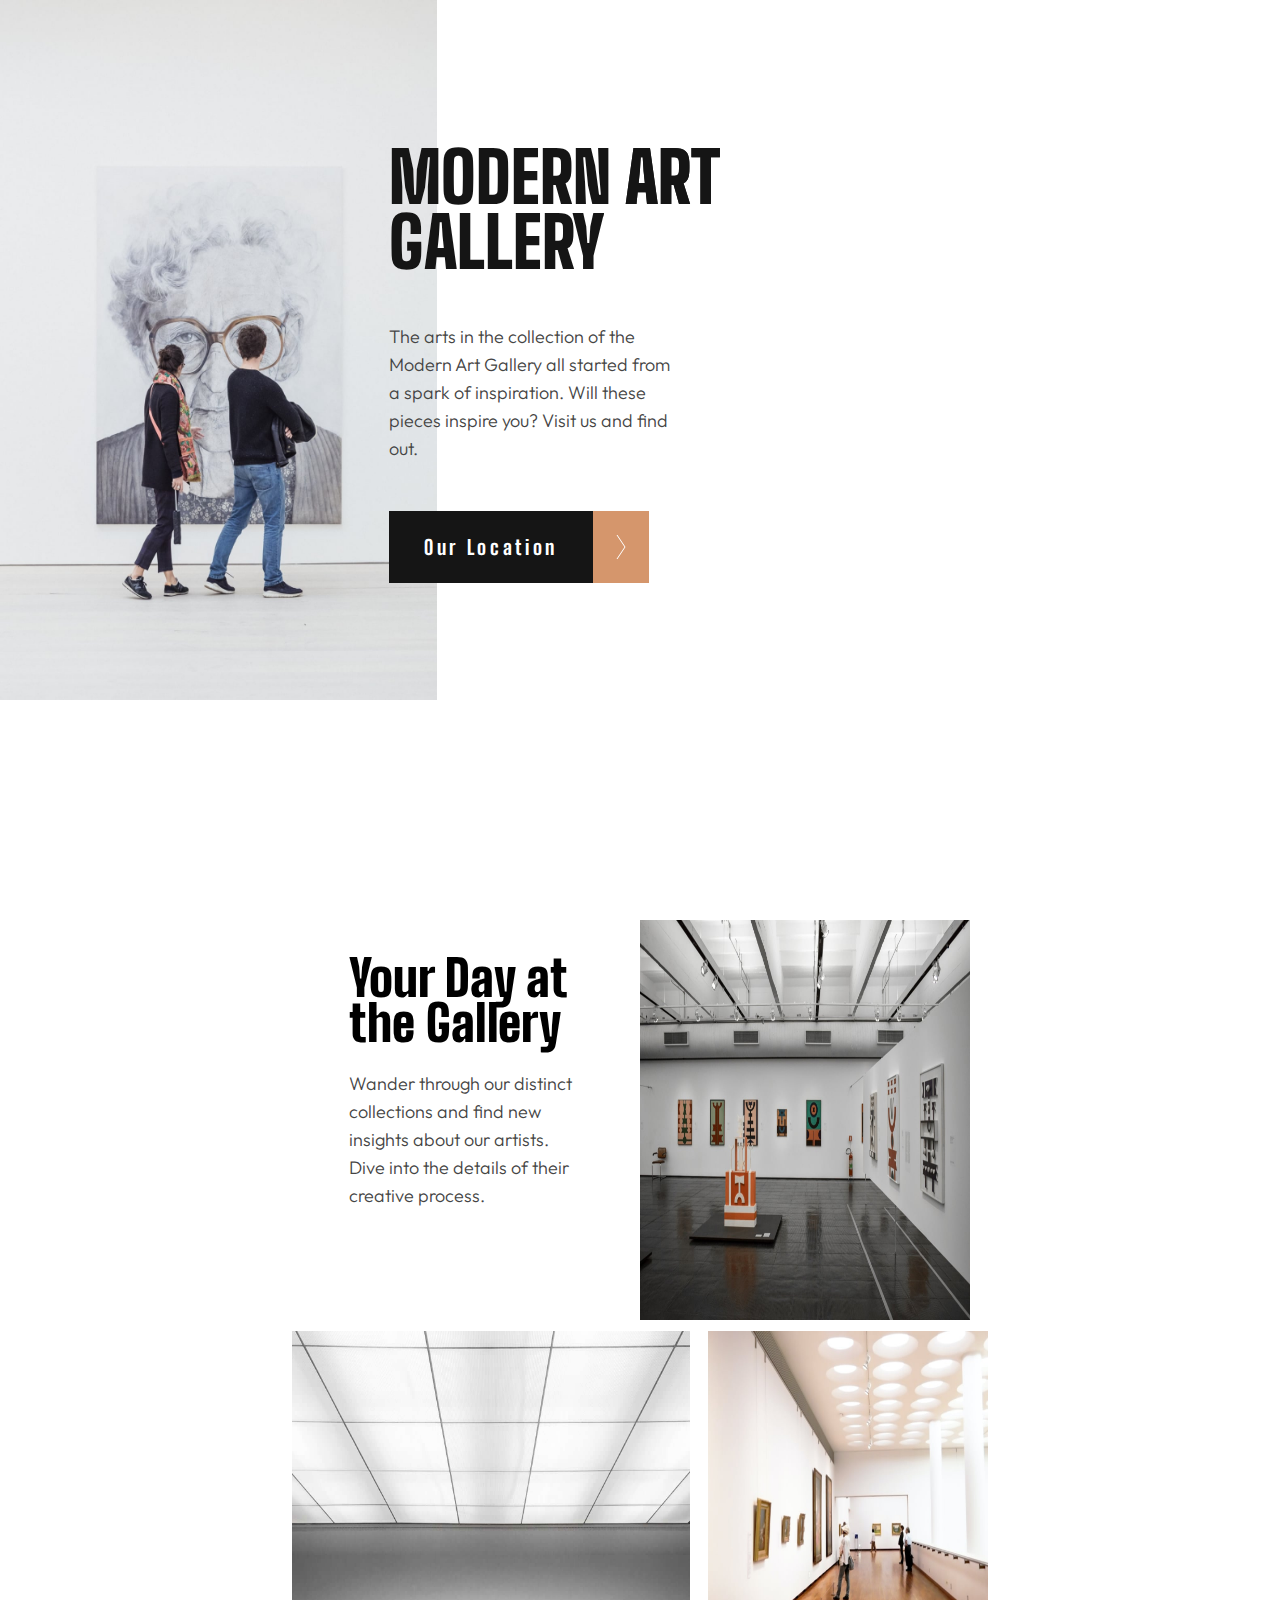
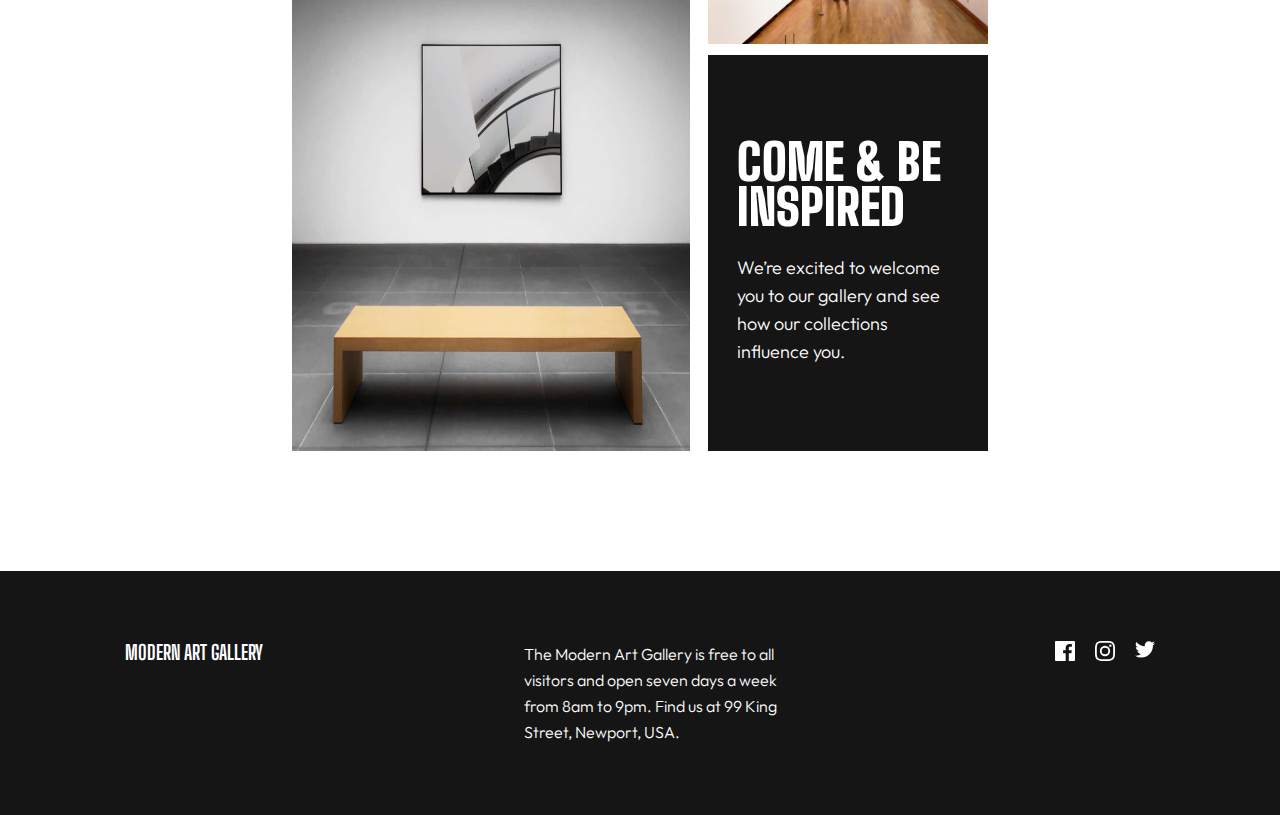
<file: index.html>
<!DOCTYPE html>
<html lang="en">
<head>
  <meta charset="UTF-8">
  <meta name="viewport" content="width=device-width, initial-scale=1.0">

  <link rel="icon" type="image/png" sizes="32x32" href="./assets/favicon-32x32.png">
  <link rel="stylesheet" href="./style.css">
  <title>Frontend Mentor | Art gallery website</title>
</head>
<body>
  <div class="container">
    <div class="inner"><div class="black-box"></div><img class="img-hero" src="./assets/desktop/image-hero@2x.jpg" alt=""><img class="mobile" src="./assets/mobile/image-hero@2x.jpg" alt=""></div>
 <h1>MODERN
  ART GALLERY</h1>
<div class="information"><p>The arts in the collection of the Modern Art Gallery all started from
   a spark of inspiration. 
   Will these pieces inspire you? Visit 
   us and find out.</p><div class="btn-box"><a href="location.html">Our Location</a><div class="arrow-icon"><svg width="10" height="24" xmlns="http://www.w3.org/2000/svg"><path stroke="#FFF" fill="none" d="m1 0 8 12-8 12"/></svg>
  
    </div></div></div>
</div>

<div class="Gallery"><div><h2>Your Day at the Gallery</h2><p>Wander through our distinct collections and
   find new insights about 
  our artists. Dive into the details
   of their creative process.</p></div><img src="./assets/desktop/image-grid-1@2x.jpg" alt=""></div>

   <div class="grid"><img class="img1" src="./assets/desktop/image-grid-2@2x.jpg" alt="">
    <div class="hor"><img class="img2" src="./assets/desktop/image-grid-3@2x.jpg" alt=""><img class="img2-tablet" src="./assets/tablet/image-grid-3.jpg" alt="">
    <div class="block"><h2>COME & BE INSPIRED</h2><p>We’re excited to welcome you to our gallery 
      and see how our collections influence you.</p></div></div></div>
      <footer>
        <div class="foot-cont"><h3>MODERN ART GALLERY</h3><p>The Modern Art Gallery is free to all visitors and
           open seven days a week from 8am to 9pm.
            Find us at 99 King Street, Newport, USA.</p><div class="icons"><svg width="20" height="20" xmlns="http://www.w3.org/2000/svg"><path d="M18.896 0H1.104C.494 0 0 .494 0 1.104v17.793C0 19.506.494 20 1.104 20h9.58v-7.745H8.076V9.237h2.606V7.01c0-2.583 1.578-3.99 3.883-3.99 1.104 0 2.052.082 2.329.119v2.7h-1.598c-1.254 0-1.496.597-1.496 1.47v1.928h2.989l-.39 3.018h-2.6V20h5.098c.608 0 1.102-.494 1.102-1.104V1.104C20 .494 19.506 0 18.896 0Z" fill="#FFF"/></svg>
              
              <svg width="20" height="20" xmlns="http://www.w3.org/2000/svg"><path d="M10 1.802c2.67 0 2.987.01 4.042.059 2.71.123 3.975 1.409 4.099 4.099.048 1.054.057 1.37.057 4.04 0 2.672-.01 2.988-.057 4.042-.124 2.687-1.387 3.975-4.1 4.099-1.054.048-1.37.058-4.041.058-2.67 0-2.987-.01-4.04-.058-2.718-.124-3.977-1.416-4.1-4.1-.048-1.054-.058-1.37-.058-4.041 0-2.67.01-2.986.058-4.04.124-2.69 1.387-3.977 4.1-4.1 1.054-.048 1.37-.058 4.04-.058ZM10 0C7.284 0 6.944.012 5.877.06 2.246.227.227 2.242.061 5.877.01 6.944 0 7.284 0 10s.012 3.057.06 4.123c.167 3.632 2.182 5.65 5.817 5.817 1.067.048 1.407.06 4.123.06s3.057-.012 4.123-.06c3.629-.167 5.652-2.182 5.816-5.817.05-1.066.061-1.407.061-4.123s-.012-3.056-.06-4.122C19.777 2.249 17.76.228 14.124.06 13.057.01 12.716 0 10 0Zm0 4.865a5.135 5.135 0 1 0 0 10.27 5.135 5.135 0 0 0 0-10.27Zm0 8.468a3.333 3.333 0 1 1 0-6.666 3.333 3.333 0 0 1 0 6.666Zm5.338-9.87a1.2 1.2 0 1 0 0 2.4 1.2 1.2 0 0 0 0-2.4Z" fill="#FFF"/></svg>
              <svg width="20" height="17" xmlns="http://www.w3.org/2000/svg"><path d="M20 2.172a8.192 8.192 0 0 1-2.357.646 4.11 4.11 0 0 0 1.805-2.27 8.22 8.22 0 0 1-2.606.996A4.096 4.096 0 0 0 13.847.248c-2.65 0-4.596 2.472-3.998 5.037A11.648 11.648 0 0 1 1.392 1a4.109 4.109 0 0 0 1.27 5.478 4.086 4.086 0 0 1-1.858-.513c-.045 1.9 1.318 3.679 3.291 4.075a4.113 4.113 0 0 1-1.853.07 4.106 4.106 0 0 0 3.833 2.849A8.25 8.25 0 0 1 0 14.658a11.616 11.616 0 0 0 6.29 1.843c7.618 0 11.923-6.434 11.663-12.205A8.354 8.354 0 0 0 20 2.172Z" fill="#FFF"/></svg></div></div>
      </footer>
</body>
</html>
</file>
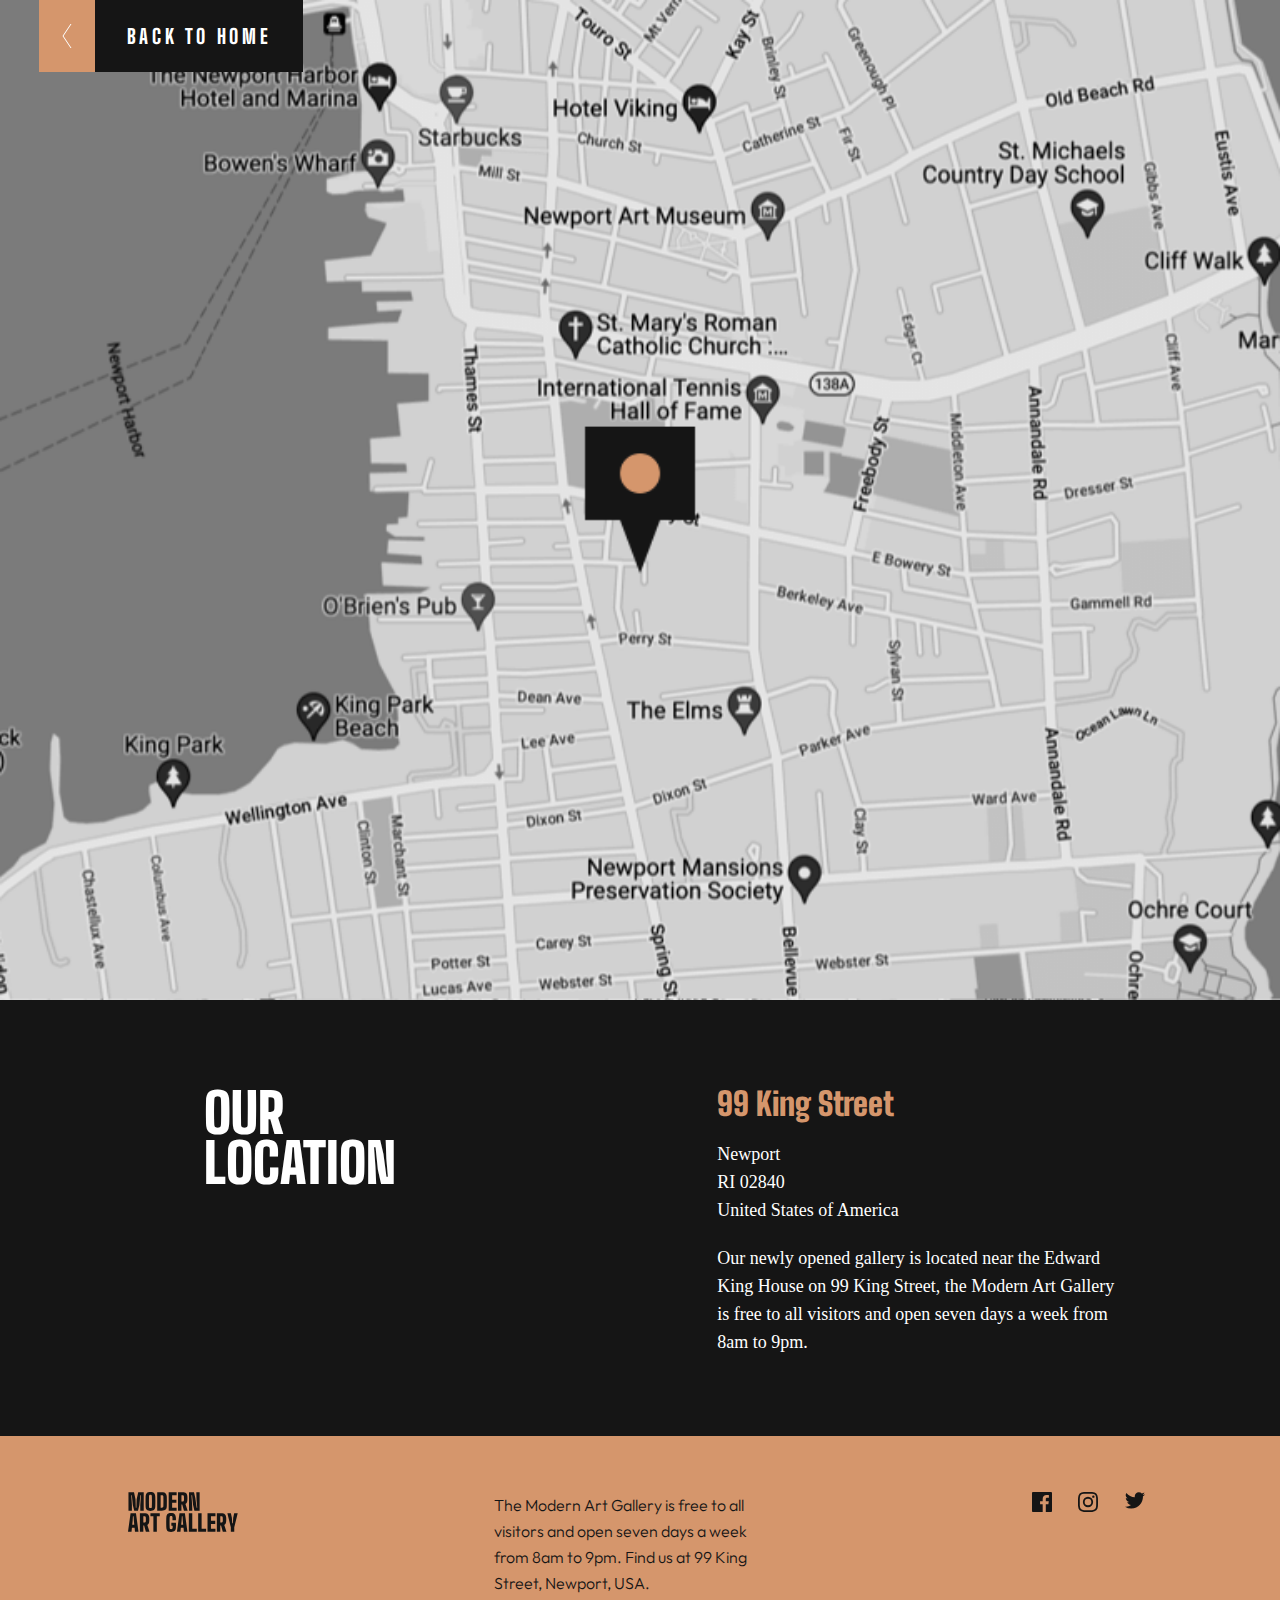
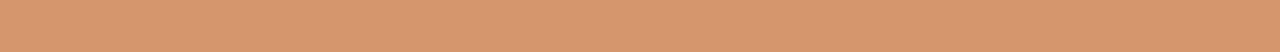
<file: location.html>
<!DOCTYPE html>
<html lang="en">
  <head>
    <meta charset="UTF-8" />
    <meta name="viewport" content="width=device-width, initial-scale=1.0" />
    <link rel="stylesheet" href="./location.css" />

    <link
      rel="icon"
      type="image/png"
      sizes="32x32"
      href="./assets/favicon-32x32.png"
    />

    <title>Frontend Mentor | Art gallery website</title>
  </head>
  <body>
    <div class="map">
      <img class="photo" src="./assets/desktop/image-map@2x.png" alt="" />
      <img class="photo-t" src="./assets/tablet/image-map.png" alt="" />
      <img class="photo-m" src="./assets/tablet/image-map@2x.png" alt="" />
    </div>
    <div class="button">
      <div class="arrow-icon">
        <svg width="10" height="24" xmlns="http://www.w3.org/2000/svg">
          <path stroke="#FFF" fill="none" d="M9 24 1 12 9 0" />
        </svg>
      </div>
      <a href="index.html">BACK TO HOME</a>
    </div>

    <section class="sec1">
      <h1>OUR LOCATION</h1>
      <div class="address">
        <h3>99 King Street</h3>
        <span>Newport </span><span>RI 02840</span
        ><span>United States of America</span>
        <p>
          Our newly opened gallery is located near the Edward King House on 99
          King Street, the Modern Art Gallery is free to all visitors and open
          seven days a week from 8am to 9pm.
        </p>
      </div>
    </section>

    <footer>
      <div class="foot-cont">
        <svg
          width="160"
          height="58"
          viewBox="0 0 160 58"
          fill="none"
          xmlns="http://www.w3.org/2000/svg"
        >
          <path
            fill-rule="evenodd"
            clip-rule="evenodd"
            d="M32.6626 27.3858C35.1117 27.3858 36.8706 26.8681 37.9393 25.8328C39.0081 24.7975 39.5869 23.0775 39.676 20.6729C39.7651 18.491 39.8096 16.1699 39.8096 13.7096C39.8096 11.2493 39.7651 8.90595 39.676 6.67946C39.5869 4.29712 39.0081 2.58829 37.9393 1.55298C36.8706 0.517658 35.1117 0 32.6626 0C30.2134 0 28.4378 0.517658 27.3357 1.55298C26.2336 2.58829 25.6603 4.29712 25.6157 6.67946C25.5712 8.86142 25.5489 11.1937 25.5489 13.6762L25.5493 14.2059C25.5522 16.4911 25.5744 18.6468 25.6157 20.6729C25.6603 23.0775 26.2336 24.7975 27.3357 25.8328C28.4378 26.8681 30.2134 27.3858 32.6626 27.3858ZM5.67754 27.0518V18.8361L4.74242 4.74242H5.61075L7.04683 19.1701L9.08407 27.0518H14.461L16.5317 19.1701L17.9344 4.74242H18.8361L17.8676 18.8361V27.0518H22.8772V0.333973H14.8618L12.6242 10.4534L12.2234 22.6434H11.3551L10.9209 10.4534L8.7167 0.333973H0.667946V27.0518H5.67754ZM30.6253 21.6081C30.6699 22.7436 31.3489 23.3113 32.6626 23.3113C33.9539 23.3113 34.6219 22.7436 34.6664 21.6081C34.7109 20.4726 34.7499 19.2257 34.7833 17.8676C34.8167 16.5094 34.8334 15.1123 34.8334 13.6762C34.8334 12.2401 34.8167 10.843 34.7833 9.48484C34.7499 8.12668 34.7109 6.87985 34.6664 5.74434C34.6219 4.63109 33.9539 4.07447 32.6626 4.07447C31.3489 4.07447 30.6699 4.63109 30.6253 5.74434C30.5808 6.87985 30.5474 8.12668 30.5251 9.48484C30.5029 10.843 30.4917 12.2401 30.4917 13.6762C30.4917 15.1123 30.5029 16.5094 30.5251 17.8676C30.5474 19.2257 30.5808 20.4726 30.6253 21.6081ZM49.261 27.0518C51.777 27.0518 53.5916 26.5175 54.7048 25.4488C55.818 24.38 56.3969 22.6211 56.4415 20.172C56.486 18.6134 56.5138 17.1384 56.525 15.7468C56.5361 14.3553 56.5361 12.9637 56.525 11.5722C56.5138 10.1806 56.486 8.7167 56.4415 7.18042C56.3969 4.73129 55.818 2.97793 54.7048 1.92035C53.5916 0.862764 51.777 0.333973 49.261 0.333973H42.4814V27.0518H49.261ZM47.491 22.6434H49.261C50.6637 22.6434 51.3873 22.02 51.4319 20.7731C51.5654 16.0307 51.5654 11.2994 51.4319 6.57927C51.3873 5.3547 50.6637 4.74242 49.261 4.74242H47.491V22.6434ZM70.7355 27.0518V22.6434H64.1896V15.6633H70.4015V11.2549H64.1896V4.74242H70.7355V0.333973H59.18V27.0518H70.7355ZM77.7489 18.0345V27.0518H72.7393V0.333973H79.185C81.6787 0.333973 83.4766 0.840499 84.5787 1.85355C85.6808 2.8666 86.2764 4.5309 86.3655 6.84645C86.3877 7.46987 86.4044 8.01536 86.4156 8.48292C86.4267 8.95048 86.4267 9.41804 86.4156 9.8856C86.4044 10.3532 86.3877 10.8987 86.3655 11.5221C86.3209 12.9693 86.076 14.1549 85.6307 15.0789C85.1854 16.0029 84.5063 16.7098 83.5935 17.1996L86.7328 27.0518H81.4227L78.8845 18.0345H77.7489ZM79.185 13.6261H77.7489V4.74242H79.185C80.5655 4.74242 81.2891 5.3547 81.3559 6.57927C81.4672 8.31593 81.4672 10.0526 81.3559 11.7893C81.2891 13.0138 80.5655 13.6261 79.185 13.6261ZM93.1451 16.7988L93.5793 27.0518H88.7367V0.333973H95.9839L97.9877 8.85029L99.8246 22.6434H100.693L99.7578 11.7893L99.357 0.333973H104.2V27.0518H96.585L94.5812 18.3017L93.2119 4.70902H92.2768L93.1451 16.7988ZM5.14319 57.666L5.71094 52.0887H9.58503L10.1528 57.666H15.296L11.5889 30.9482H3.7071L0 57.666H5.14319ZM6.1785 47.6802H9.11747L8.51632 41.7689L8.11555 35.3566H7.18042L6.77965 41.7689L6.1785 47.6802ZM22.3094 57.666V48.6488H23.4449L25.9831 57.666H31.2933L28.1539 47.8138C29.0668 47.324 29.7459 46.6171 30.1912 45.6931C30.6365 44.7691 30.8814 43.5835 30.9259 42.1363C30.9482 41.5129 30.9649 40.9674 30.976 40.4998C30.9871 40.0322 30.9871 39.5647 30.976 39.0971C30.9649 38.6296 30.9482 38.0841 30.9259 37.4607C30.8369 35.1451 30.2413 33.4808 29.1392 32.4678C28.037 31.4547 26.2392 30.9482 23.7455 30.9482H17.2998V57.666H22.3094ZM22.3094 44.2403H23.7455C25.1259 44.2403 25.8495 43.628 25.9163 42.4035C26.0276 40.6668 26.0276 38.9301 25.9163 37.1935C25.8495 35.9689 25.1259 35.3566 23.7455 35.3566H22.3094V44.2403ZM41.947 57.666V35.3566H46.2219V30.9482H32.6292V35.3566H36.9374V57.666H41.947ZM67.9301 56.447C66.8392 57.4823 65.1025 58 62.7202 58C61.0503 58 59.7088 57.7718 58.6958 57.3154C57.6827 56.8589 56.9424 56.1409 56.4749 55.1612C56.0073 54.1816 55.7401 52.8902 55.6733 51.2871C55.6511 50.352 55.6288 49.2889 55.6065 48.0977C55.5843 46.9065 55.5731 45.6708 55.5731 44.3906C55.5731 43.1104 55.5843 41.8802 55.6065 40.7002C55.6288 39.5202 55.6511 38.4848 55.6733 37.5942C55.7401 35.9021 56.0129 34.544 56.4916 33.5198C56.9702 32.4956 57.7161 31.7553 58.7292 31.2988C59.7422 30.8424 61.0726 30.6142 62.7202 30.6142C65.058 30.6142 66.7612 31.1319 67.8299 32.1672C68.8987 33.2025 69.5109 34.9113 69.6668 37.2937C69.7113 37.8058 69.7336 38.418 69.7336 39.1305C69.7336 39.843 69.7113 40.4553 69.6668 40.9674H64.6572C64.7017 40.344 64.724 39.5758 64.724 38.663C64.724 37.7501 64.7017 36.982 64.6572 36.3585C64.5904 35.2453 63.9447 34.6887 62.7202 34.6887C61.4288 34.6887 60.7497 35.2453 60.6829 36.3585C60.5939 37.9171 60.5326 39.6315 60.4992 41.5017C60.4658 43.372 60.4658 45.2367 60.4992 47.0958C60.5326 48.9549 60.5939 50.6637 60.6829 52.2223C60.7497 53.3578 61.4288 53.9255 62.7202 53.9255C63.3658 53.9255 63.8779 53.7808 64.2564 53.4914C64.6349 53.2019 64.8465 52.7789 64.891 52.2223C64.9132 51.9551 64.9299 51.6155 64.9411 51.2036C64.9522 50.7917 64.9522 50.3743 64.9411 49.9512C64.9299 49.5282 64.9132 49.1942 64.891 48.9493H63.0541V44.6077H69.767C69.8115 45.6319 69.8282 46.7451 69.8171 47.9474C69.8059 49.1497 69.7781 50.263 69.7336 51.2871C69.6223 53.6917 69.0211 55.4117 67.9301 56.447ZM76.3129 57.666L76.8806 52.0887H80.7547L81.3225 57.666H86.4656L82.7585 30.9482H74.8768L71.1697 57.666H76.3129ZM77.3482 47.6802H80.2871L79.686 41.7689L79.2852 35.3566H78.3501L77.9493 41.7689L77.3482 47.6802ZM100.058 57.666V53.2576H93.4791V30.9482H88.4695V57.666H100.058ZM113.651 53.2576V57.666H102.062V30.9482H107.072V53.2576H113.651ZM127.21 57.666V53.2576H120.664V46.2775H126.876V41.8691H120.664V35.3566H127.21V30.9482H115.655V57.666H127.21ZM134.224 48.6488V57.666H129.214V30.9482H135.66C138.154 30.9482 139.951 31.4547 141.054 32.4678C142.156 33.4808 142.751 35.1451 142.84 37.4607C142.863 38.0841 142.879 38.6296 142.89 39.0971C142.902 39.5647 142.902 40.0322 142.89 40.4998C142.879 40.9674 142.863 41.5129 142.84 42.1363C142.796 43.5835 142.551 44.7691 142.106 45.6931C141.66 46.6171 140.981 47.324 140.068 47.8138L143.208 57.666H137.898L135.359 48.6488H134.224ZM135.66 44.2403H134.224V35.3566H135.66C137.04 35.3566 137.764 35.9689 137.831 37.1935C137.942 38.9301 137.942 40.6668 137.831 42.4035C137.764 43.628 137.04 44.2403 135.66 44.2403ZM154.563 51.2871V57.666H149.553V51.2871L149.186 49.7843L144.544 30.9482H149.653L151.089 37.4273L151.59 45.2756H152.526L153.026 37.4273L154.463 30.9482H159.572L154.93 49.7509L154.563 51.2871Z"
            fill="#151515"
          />
        </svg>
        <p>
          The Modern Art Gallery is free to all visitors and open seven days a
          week from 8am to 9pm. Find us at 99 King Street, Newport, USA.
        </p>
        <div class="icon">
          <svg width="20" height="20" xmlns="http://www.w3.org/2000/svg">
            <path
              d="M18.896 0H1.104C.494 0 0 .494 0 1.104v17.793C0 19.506.494 20 1.104 20h9.58v-7.745H8.076V9.237h2.606V7.01c0-2.583 1.578-3.99 3.883-3.99 1.104 0 2.052.082 2.329.119v2.7h-1.598c-1.254 0-1.496.597-1.496 1.47v1.928h2.989l-.39 3.018h-2.6V20h5.098c.608 0 1.102-.494 1.102-1.104V1.104C20 .494 19.506 0 18.896 0Z"
              fill="#151515"
            />
          </svg>
          <svg width="20" height="20" xmlns="http://www.w3.org/2000/svg">
            <path
              d="M10 1.802c2.67 0 2.987.01 4.042.059 2.71.123 3.975 1.409 4.099 4.099.048 1.054.057 1.37.057 4.04 0 2.672-.01 2.988-.057 4.042-.124 2.687-1.387 3.975-4.1 4.099-1.054.048-1.37.058-4.041.058-2.67 0-2.987-.01-4.04-.058-2.718-.124-3.977-1.416-4.1-4.1-.048-1.054-.058-1.37-.058-4.041 0-2.67.01-2.986.058-4.04.124-2.69 1.387-3.977 4.1-4.1 1.054-.048 1.37-.058 4.04-.058ZM10 0C7.284 0 6.944.012 5.877.06 2.246.227.227 2.242.061 5.877.01 6.944 0 7.284 0 10s.012 3.057.06 4.123c.167 3.632 2.182 5.65 5.817 5.817 1.067.048 1.407.06 4.123.06s3.057-.012 4.123-.06c3.629-.167 5.652-2.182 5.816-5.817.05-1.066.061-1.407.061-4.123s-.012-3.056-.06-4.122C19.777 2.249 17.76.228 14.124.06 13.057.01 12.716 0 10 0Zm0 4.865a5.135 5.135 0 1 0 0 10.27 5.135 5.135 0 0 0 0-10.27Zm0 8.468a3.333 3.333 0 1 1 0-6.666 3.333 3.333 0 0 1 0 6.666Zm5.338-9.87a1.2 1.2 0 1 0 0 2.4 1.2 1.2 0 0 0 0-2.4Z"
              fill="#151515"
            />
          </svg>
          <svg width="20" height="17" xmlns="http://www.w3.org/2000/svg">
            <path
              d="M20 2.172a8.192 8.192 0 0 1-2.357.646 4.11 4.11 0 0 0 1.805-2.27 8.22 8.22 0 0 1-2.606.996A4.096 4.096 0 0 0 13.847.248c-2.65 0-4.596 2.472-3.998 5.037A11.648 11.648 0 0 1 1.392 1a4.109 4.109 0 0 0 1.27 5.478 4.086 4.086 0 0 1-1.858-.513c-.045 1.9 1.318 3.679 3.291 4.075a4.113 4.113 0 0 1-1.853.07 4.106 4.106 0 0 0 3.833 2.849A8.25 8.25 0 0 1 0 14.658a11.616 11.616 0 0 0 6.29 1.843c7.618 0 11.923-6.434 11.663-12.205A8.354 8.354 0 0 0 20 2.172Z"
              fill="#151515"
            />
          </svg>
        </div>
      </div>
    </footer>
  </body>
</html>
</file>
<file: style.css>
@import url("https://fonts.googleapis.com/css2?family=Big+Shoulders+Display:wght@900&family=Outfit:wght@300&display=swap");

* {
  margin: 0;
  padding: 0;
  box-sizing: border-box;
}

:root {
  --gold: #d5966c;
  --black: #151515;
  --gray: #444444;
  --white: #ffffff;
}

.mobile {
  display: none;
}

.img2-tablet {
  display: none;
}

.img2 {
  width: 445px;
}

.container {
  position: relative;
}

.inner {
  display: flex;
  height: 800px;
}

.black-box {
  background-color: var(--black);
  width: 450px;
  height: 100%;
}

.img-hero {
  width: 540px;
  height: 800px;
}

.container h1 {
  position: absolute;
  top: 189px;
  left: 165px;
  color: var(--white);
  font-family: "Big Shoulders Display", cursive;
  font-size: 96px;
  font-weight: 900;
  line-height: 88px;
  width: 454px;
  background-image: linear-gradient(
    to right,
    #fff 0%,
    #fff 63%,
    #151515 63%,
    #151515 100%
  );
  -webkit-background-clip: text;
  color: transparent;
}

.information {
  width: 350px;
  position: absolute;
  top: 190px;
  left: 925px;
}

.information p {
  font-family: Outfit;
  font-size: 22px;
  font-weight: 300;
  line-height: 32px;
  color: var(--gray);
}

.btn-box {
  width: 260px;
  height: 72px;
  display: flex;
  margin-top: 64px;
}

.btn-box a {
  background-color: var(--black);
  color: var(--white);
  width: 204px;
  height: 72px;
  font-family: Big Shoulders Display;
  font-size: 20px;
  font-weight: 800;
  line-height: 24px;
  letter-spacing: 3.6363637447357178px;
  display: flex;
  justify-content: center;
  align-items: center;
  text-decoration: none;
}

.btn-box:hover > a {
  background-color: var(--gold);
}

.btn-box:hover .arrow-icon {
  background-color: black;
}

.arrow-icon {
  background-color: var(--gold);
  width: 56px;
  height: 72px;
  display: flex;
  justify-content: center;
  align-items: center;
}

.Gallery {
  margin-top: 180px;
  display: flex;
}

.Gallery h2 {
  font-family: Big Shoulders Display;
  font-size: 60px;
  font-weight: 900;
  line-height: 60px;
  width: 350px;
  padding-top: 65px;
  padding-bottom: 32px;
}

.Gallery p {
  width: 350px;
  font-family: Outfit;
  font-size: 22px;
  font-weight: 300;
  line-height: 32px;
  color: var(--gray);
}

.Gallery img {
  padding-left: 135px;
  width: 635px;
  height: 400px;
}

.Gallery div {
  margin-left: 165px;
}

.grid {
  margin-top: 30px;
  display: flex;
  grid-gap: 30px;
  margin-left: 165px;
}

.img1 {
  width: 635px;
  height: 720px;
}

.block {
  background-color: var(--black);
  width: 445px;
  height: 377px;
  color: var(--white);
}

.block h2 {
  padding: 65px 48px 32px 48px;
  font-family: Big Shoulders Display;
  font-size: 60px;
  font-weight: 900;
  line-height: 60px;
  letter-spacing: 0px;
}

.block p {
  padding: 0px 48px 64px 48px;
  font-family: "Outfit", sans-serif;
  font-size: 22px;
  font-weight: 300;
  line-height: 32px;
  letter-spacing: 0px;
}

.hor {
  display: flex;
  flex-direction: column;
  row-gap: 30px;
}

footer {
  width: 100%;
  height: 244px;
  background-color: var(--black);
  margin-top: 180px;
  display: flex;
  align-items: center;
}

.foot-cont {
  display: flex;
  justify-content: space-around;
  color: #fff;
  width: 100%;
}

.foot-cont h3 {
  width: 150px;
  font-family: "Big Shoulders Display", cursive;
  font-size: 24px;
  line-height: 23px;
}
.foot-cont p {
  font-family: Outfit;
  font-size: 18px;
  font-weight: 300;
  line-height: 28px;
  letter-spacing: 0px;
  width: 430px;
}

.icons {
  display: flex;
  justify-content: space-between;
  width: 100px;
}

.icons path:hover {
  fill: #d5966c;
  cursor: pointer;
}

@media screen and (max-width: 1320px) {
  .black-box {
    display: none;
  }

  .inner {
    display: block;
  }
  .img-hero {
    width: 437px;
    height: 700px;
  }
  .container h1 {
    top: 145px;
    left: 389px;
    color: var(--black);
    font-size: 70px;
    line-height: 65px;
    width: 339px;
  }
  .information {
    width: 291px;
    top: 323px;
    left: 389px;
  }
  .information p {
    font-size: 18px;
    line-height: 28px;
  }
  .btn-box {
    margin-top: 48px;
    font-size: 20px;
  }
  .Gallery {
    margin-top: 120px;
    justify-content: center;
  }

  .Gallery h2 {
    font-size: 50px;
    line-height: 45px;
    width: 223px;
    padding-top: 36px;
    padding-bottom: 24px;
  }

  .Gallery p {
    width: 223px;
    font-size: 18px;
    line-height: 28px;
  }

  .Gallery img {
    padding-left: 68px;
    width: 398px;
  }

  .Gallery div {
    margin-left: 39px;
  }

  .grid {
    grid-gap: 1.5%;
    margin: 11px 4.5% 0 4.5%;
    justify-content: center;
  }

  .img1 {
    width: 398px;
    height: 720px;
  }

  .img2 {
    width: 280px;
    height: 313px;
  }

  .block {
    width: 280px;
    height: 396px;
  }

  .block h2 {
    padding: 85px 28px 24px 29px;
    font-size: 50px;
    line-height: 45px;
  }

  .block p {
    padding: 0px 28px 85px 29px;
    font-size: 18px;
    line-height: 28px;
  }

  .hor {
    row-gap: 11px;
  }

  footer {
    width: 100%;
    min-height: 216px;
    margin-top: 120px;
  }

  .foot-cont h3 {
    font-size: 20px;
    line-height: 22px;
  }

  .foot-cont p {
    font-size: 16px;
    line-height: 26px;
    width: 281px;
  }
}

@media screen and (max-width: 768px) {
  .img1,
  .img2,
  .block,
  .Gallery img {
    width: 640px;
    max-width: 100%;
    height: initial;
  }

  .information p,
  .Gallery p,
  .block p {
    font-size: 18px;
    line-height: 28px;
  }

  .information,
  .Gallery h2,
  .Gallery p,
  .container h1 {
    width: initial;
  }

  .information {
    margin: 0 20px;
  }

  .img-hero {
    display: none;
  }

  .mobile {
    display: block;
    width: 768px;
    max-width: 100%;
  }

  .container h1 {
    position: initial;
    line-height: 55px;
    background-image: initial;
    font-size: 60px;
    margin: 32px 20px;
  }

  .information {
    position: initial;
  }

  .inner {
    height: initial;
  }

  .btn-box {
    margin-top: 32px;
  }

  .Gallery {
    margin: 120px 16px 32px 16px;
    align-items: center;
    flex-direction: column-reverse;
  }

  .Gallery h2,
  .block h2 {
    font-size: 50px;
    line-height: 45px;
  }

  .Gallery h2 {
    padding-top: 25px;
    padding-bottom: 21px;
  }

  .Gallery img {
    padding-left: initial;
  }

  .Gallery div {
    margin-left: initial;
  }

  .grid {
    margin-top: 32px 5% 0 5%;
    flex-direction: column;
    grid-gap: 16px;
    align-items: center;
  }

  .hor {
    max-width: 100%;
  }

  .block h2 {
    padding: 48px 24px 24px 24px;
  }

  .block p {
    padding: 0px 24px 24px 24px;
  }

  .foot-cont {
    flex-direction: column;
    margin-left: 32px;
  }
  footer {
    min-height: 336px;
    margin-top: 120px;
  }

  .foot-cont h3 {
    width: 110px;
    font-size: 20px;
    line-height: 21px;
    margin-bottom: 38px;
  }

  .foot-cont p {
    font-size: 16px;
    line-height: 26px;
    width: 311px;
    margin-bottom: 38px;
    padding-right: 32px;
    min-width: 100%;
  }
}
</file>
<file: location.css>
@import url("https://fonts.googleapis.com/css2?family=Big+Shoulders+Display:wght@900&family=Outfit:wght@300&display=swap");
* {
  margin: 0;
  padding: 0;
  box-sizing: border-box;
}

:root {
  --gold: #d5966c;
  --black: #151515;
  --gray: #444444;
  --white: #ffffff;
}

.photo {
  width: 100%;
}

.photo-t {
  display: none;
}

.photo-m {
  display: none;
}
.button {
  display: flex;
  position: absolute;
  top: 0px;
  left: 156px;
}

.button:hover > a {
  cursor: pointer;
  background-color: var(--gold);
}

.button:hover .arrow-icon {
  background-color: black;
}

.button a {
  background-color: var(--black);
  color: var(--white);
  width: 208px;
  height: 72px;
  font-family: Big Shoulders Display;
  font-size: 20px;
  font-weight: 800;
  line-height: 24px;
  letter-spacing: 3.6363637447357178px;
  display: flex;
  justify-content: center;
  align-items: center;
  text-decoration: none;
}

.arrow-icon {
  width: 56px;
  height: 72px;
  background: var(--gold);
  display: flex;
  justify-content: center;
  align-items: center;
}

.sec1 {
  background-color: var(--black);
  width: 100%;
  display: flex;
  justify-content: space-around;
}
.sec1 h1 {
  color: var(--white);
  font-family: Big Shoulders Display;
  font-size: 70px;
  font-weight: 900;
  line-height: 70px;
  padding: 104px 0px 304px 165px;
  width: 350px;
}

.address h3 {
  color: var(--gold);
  font-family: Big Shoulders Display;
  font-size: 36px;
  font-weight: 900;
  line-height: 36px;
  letter-spacing: 0px;
  padding-top: 104px;
  padding-bottom: 24px;
}

.address span {
  font-size: 22px;
  font-weight: 300;
  line-height: 32px;
  color: var(--white);
  display: block;
}

.address p {
  font-size: 22px;
  font-weight: 300;
  line-height: 32px;
  color: var(--white);
  width: 540px;
  padding-top: 32px;
  padding-bottom: 128px;
}

footer {
  background-color: var(--gold);
  display: flex;
  min-height: 244px;
  width: 100%;
}

.foot-cont {
  width: 100%;
  display: flex;
  margin-top: 80px;
  justify-content: space-around;
}

.foot-cont p {
  width: 430px;
  font-family: Outfit;
  font-size: 18px;
  font-weight: 300;
  line-height: 28px;
  letter-spacing: 0px;
  color: var(--black);
  margin-left: 140px;
}

.icon svg:nth-child(n + 2) {
  margin-left: 20px;
}
.icon path:hover {
  cursor: pointer;
  fill: var(--white);
}

@media screen and (max-width: 1320px) {
  .photo {
    display: none;
  }

  .photo-t {
    display: block;
    width: 100%;
  }

  .button {
    left: 39px;
  }

  .sec1 h1 {
    font-size: 55px;
    line-height: 50px;
    padding: 88px 68px 248px 39px;
    width: 223px;
  }

  .address h3 {
    font-size: 32px;
    line-height: 32px;
    padding-top: 88px;
    padding-bottom: 20px;
  }

  .address span {
    font-size: 18px;
    line-height: 28px;
  }

  .address p {
    font-size: 18px;
    line-height: 28px;
    width: 398px;
    padding-top: 20px;
    padding-bottom: 80px;
  }

  footer {
    min-height: 216px;
  }

  .foot-cont {
    margin-top: 56px;
  }

  .foot-cont p {
    width: 281px;
    font-size: 16px;
    line-height: 26px;
    color: var(--black);
    margin-left: initial;
  }

  .foot-cont svg {
    width: 110px;
    height: 40px;
  }

  .icon {
    display: flex;
    justify-content: space-between;
    width: 120px;
  }
}

@media screen and (max-width: 768px) {
  .photo-t {
    display: none;
    width: 100%;
  }

  .photo-m {
    width: 100%;
    display: block;
  }
  .button {
    left: initial;
  }

  .sec1 {
    flex-direction: column;
  }

  .sec1 h1 {
    font-size: 50px;
    line-height: 45px;
    padding: 48px 5%;
    width: 343px;
  }
  .address {
    margin-left: 5%;
  }

  .address h3 {
    font-size: 32px;
    line-height: 32px;
    padding-top: initial;
    padding-bottom: 20px;
  }

  .address span {
    font-size: 18px;
    line-height: 28px;
    display: block;
  }

  .address p {
    font-size: 18px;
    line-height: 28px;
    width: 343px;
    padding-top: 20px;
    padding-bottom: 56px;
  }

  footer {
    min-height: 336px;
  }

  .foot-cont {
    margin: 48px 32px;
    flex-direction: column;
  }

  .foot-cont p {
    width: 311px;
    font-size: 16px;
    line-height: 26px;
    margin-left: initial;
  }

  .foot-cont svg {
    width: 110px;
    height: 40px;
  }

  .icon {
    width: 120px;
  }
}
</file>
